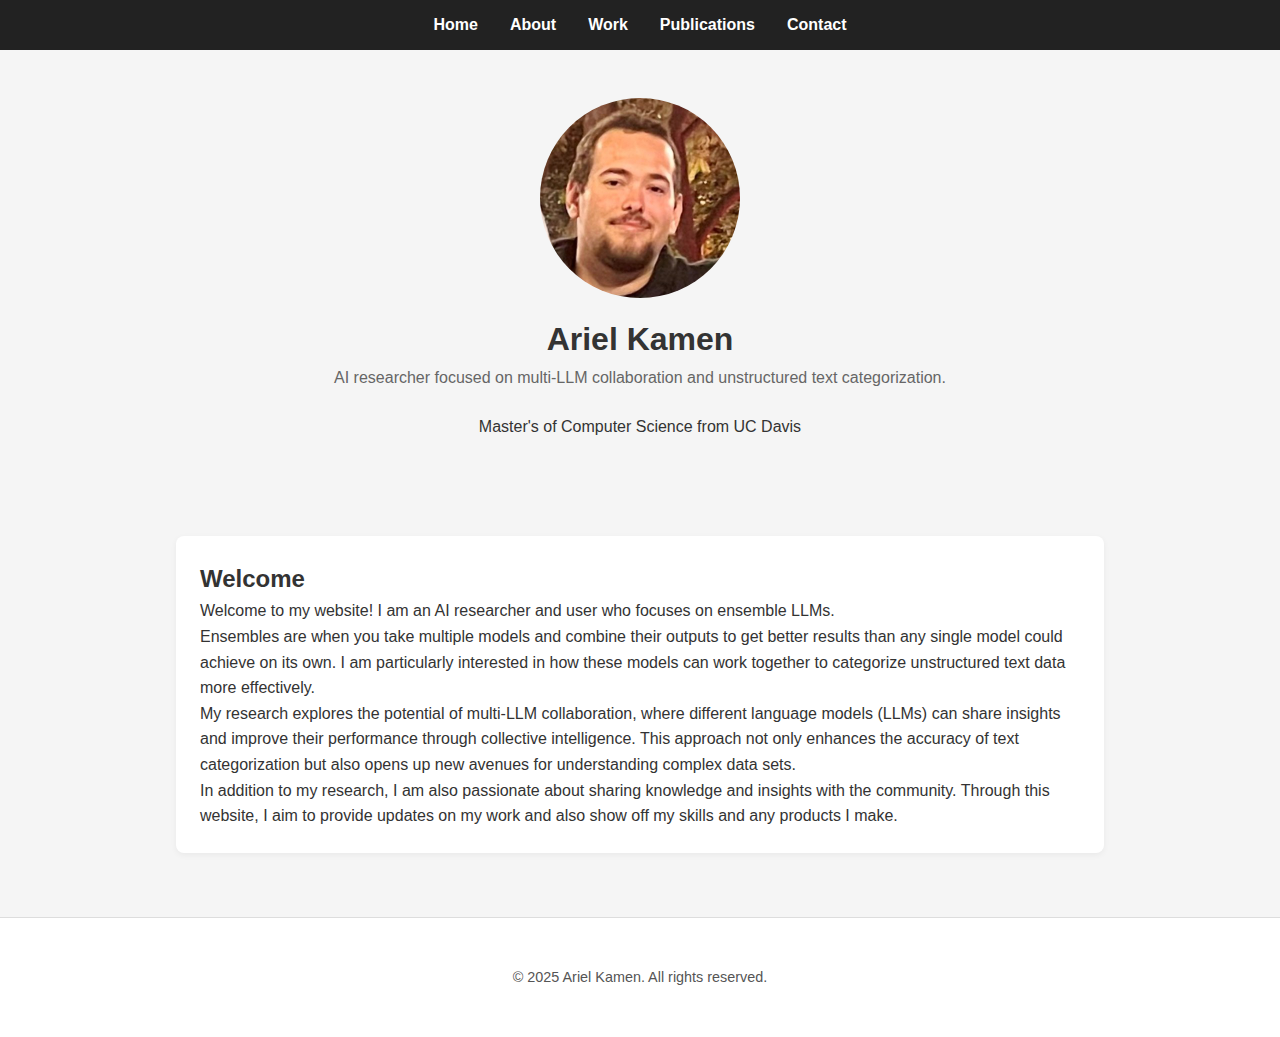
<file: docs/index.html>
<!DOCTYPE html>
<html lang="en">
    <head>
        <meta charset="UTF-8" />
        <meta name="viewport" content="width=device-width, initial-scale=1.0" />
        <title>Ariel Kamen</title>
        <link rel="stylesheet" href="style.css" />
    </head>
    <body>
        <nav>
            <ul>
                <li><a href="index.html">Home</a></li>
                <li><a href="about.html">About</a></li>
                <li><a href="work.html">Work</a></li>
                <li><a href="publications.html">Publications</a></li>
                <li><a href="contact.html">Contact</a></li>
            </ul>
        </nav>

        <header>
            <div class="container">
                <img src="pfp.jpeg" alt="Portrait of Ariel Kamen"
                    class="portrait" />
                <h1>Ariel Kamen</h1>
                <p class="tagline">AI researcher focused on multi-LLM
                    collaboration and unstructured text categorization. </p>
                <p>
                    Master's of Computer Science from UC Davis</p>
            </div>
        </header>

        <main class="container">
            <section>
                <h2>Welcome</h2>
                <p>Welcome to my website! I am an AI researcher and user who
                    focuses on ensemble LLMs. </p>
                <p>
                    Ensembles are when you take multiple models and combine
                    their outputs to get better results than any single model
                    could achieve on its own. I am particularly interested in
                    how these models can work together to categorize
                    unstructured text data more effectively.</p>
                <p>My research explores the potential of multi-LLM
                    collaboration, where different language models (LLMs) can
                    share insights and improve their performance through
                    collective intelligence. This approach not only enhances the
                    accuracy of text categorization but also opens up new
                    avenues for understanding complex data sets.</p>
                <p>In addition to my research, I am also passionate about
                    sharing knowledge and insights
                    with the community. Through this website, I aim to provide
                    updates on my work and also show off my skills and any
                    products I make.</p>

            </section>

        </main>

        <footer>
            <div class="container">
                <p>&copy; 2025 Ariel Kamen. All rights reserved.</p>
            </div>
        </footer>
    </body>
</html>
</file>
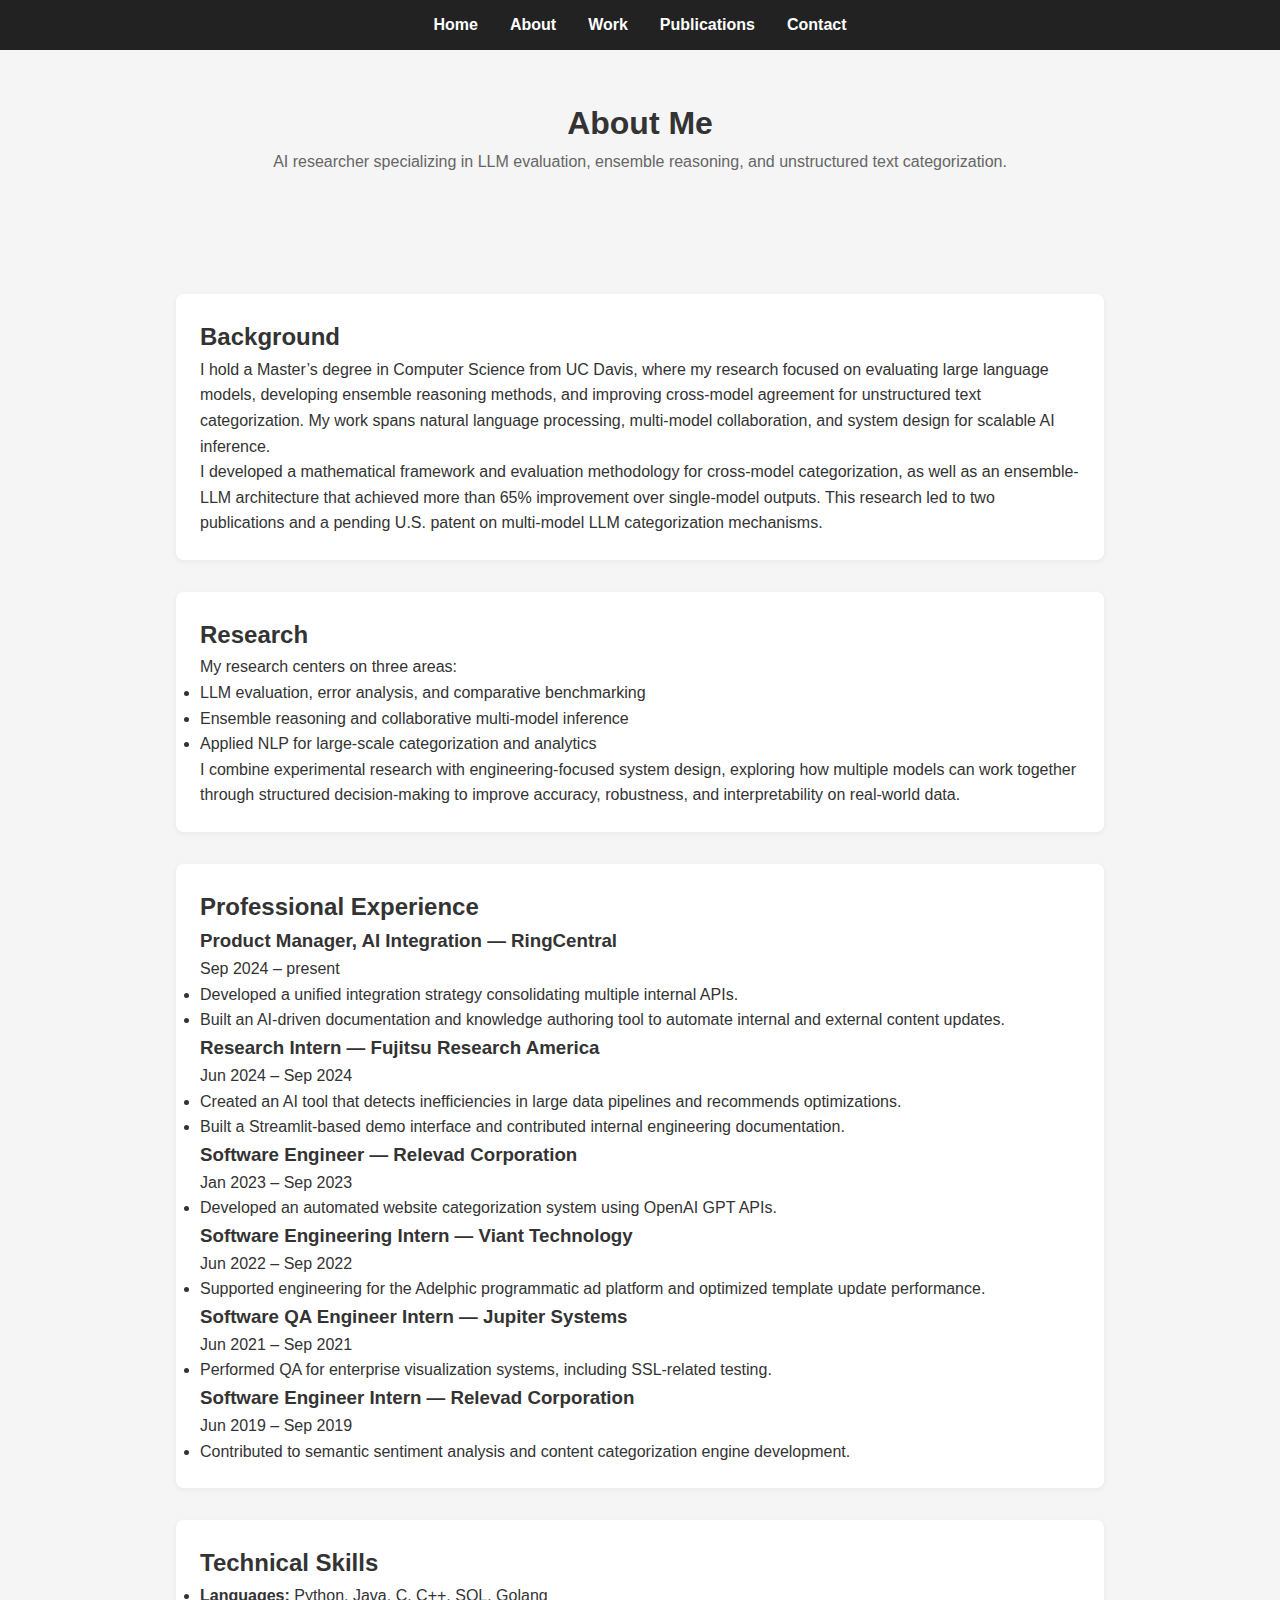
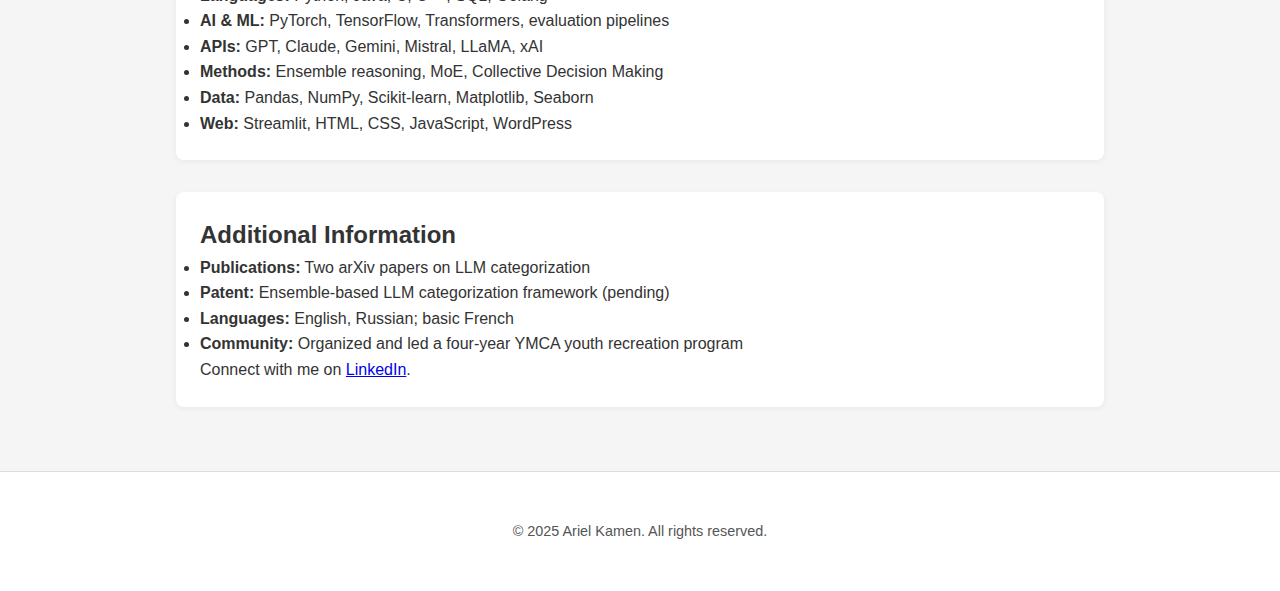
<file: docs/about.html>
<!DOCTYPE html>
<html lang="en">
    <head>
        <meta charset="UTF-8" />
        <meta name="viewport" content="width=device-width, initial-scale=1.0" />
        <title>About – Ariel Kamen</title>
        <link rel="stylesheet" href="style.css" />
    </head>
    <body>
        <nav>
            <ul>
                <li><a href="index.html">Home</a></li>
                <li><a href="about.html" class="active">About</a></li>
                <li><a href="work.html">Work</a></li>
                <li><a href="publications.html">Publications</a></li>
                <li><a href="contact.html">Contact</a></li>
            </ul>
        </nav>

        <header>
            <div class="container">
                <h1>About Me</h1>
                <p class="tagline">
                    AI researcher specializing in LLM evaluation, ensemble
                    reasoning,
                    and unstructured text categorization.
                </p>
            </div>
        </header>

        <main class="container">

            <section>
                <h2>Background</h2>
                <p>
                    I hold a Master’s degree in Computer Science from UC Davis,
                    where my
                    research focused on evaluating large language models,
                    developing
                    ensemble reasoning methods, and improving cross-model
                    agreement for
                    unstructured text categorization. My work spans natural
                    language
                    processing, multi-model collaboration, and system design for
                    scalable AI inference.
                </p>
                <p>
                    I developed a mathematical framework and evaluation
                    methodology for
                    cross-model categorization, as well as an ensemble-LLM
                    architecture
                    that achieved more than 65% improvement over single-model
                    outputs.
                    This research led to two publications and a pending U.S.
                    patent
                    on multi-model LLM categorization mechanisms.
                </p>
            </section>

            <section>
                <h2>Research</h2>
                <p>
                    My research centers on three areas:
                </p>
                <ul>
                    <li>LLM evaluation, error analysis, and comparative
                        benchmarking</li>
                    <li>Ensemble reasoning and collaborative multi-model
                        inference</li>
                    <li>Applied NLP for large-scale categorization and
                        analytics</li>
                </ul>
                <p>
                    I combine experimental research with engineering-focused
                    system
                    design, exploring how multiple models can work together
                    through
                    structured decision-making to improve accuracy, robustness,
                    and
                    interpretability on real-world data.
                </p>
            </section>

            <section>
                <h2>Professional Experience</h2>

                <h3>Product Manager, AI Integration — RingCentral</h3>
                <p class="subtext">Sep 2024 – present</p>
                <ul>
                    <li>Developed a unified integration strategy consolidating
                        multiple internal APIs.</li>
                    <li>Built an AI-driven documentation and knowledge authoring
                        tool to automate internal and external content
                        updates.</li>
                </ul>

                <h3>Research Intern — Fujitsu Research America</h3>
                <p class="subtext">Jun 2024 – Sep 2024</p>
                <ul>
                    <li>Created an AI tool that detects inefficiencies in large
                        data pipelines and recommends optimizations.</li>
                    <li>Built a Streamlit-based demo interface and contributed
                        internal engineering documentation.</li>
                </ul>

                <h3>Software Engineer — Relevad Corporation</h3>
                <p class="subtext">Jan 2023 – Sep 2023</p>
                <ul>
                    <li>Developed an automated website categorization system
                        using OpenAI GPT APIs.</li>
                </ul>

                <h3>Software Engineering Intern — Viant Technology</h3>
                <p class="subtext">Jun 2022 – Sep 2022</p>
                <ul>
                    <li>Supported engineering for the Adelphic programmatic ad
                        platform and optimized template update performance.</li>
                </ul>

                <h3>Software QA Engineer Intern — Jupiter Systems</h3>
                <p class="subtext">Jun 2021 – Sep 2021</p>
                <ul>
                    <li>Performed QA for enterprise visualization systems,
                        including SSL-related testing.</li>
                </ul>

                <h3>Software Engineer Intern — Relevad Corporation</h3>
                <p class="subtext">Jun 2019 – Sep 2019</p>
                <ul>
                    <li>Contributed to semantic sentiment analysis and content
                        categorization engine development.</li>
                </ul>
            </section>

            <section>
                <h2>Technical Skills</h2>
                <ul>
                    <li><strong>Languages:</strong> Python, Java, C, C++, SQL,
                        Golang</li>
                    <li><strong>AI & ML:</strong> PyTorch, TensorFlow,
                        Transformers, evaluation pipelines</li>
                    <li><strong>APIs:</strong> GPT, Claude, Gemini, Mistral,
                        LLaMA, xAI</li>
                    <li><strong>Methods:</strong> Ensemble reasoning, MoE,
                        Collective Decision Making</li>
                    <li><strong>Data:</strong> Pandas, NumPy, Scikit-learn,
                        Matplotlib, Seaborn</li>
                    <li><strong>Web:</strong> Streamlit, HTML, CSS, JavaScript,
                        WordPress</li>
                </ul>
            </section>

            <section>
                <h2>Additional Information</h2>
                <ul>
                    <li><strong>Publications:</strong> Two arXiv papers on LLM
                        categorization</li>
                    <li><strong>Patent:</strong> Ensemble-based LLM
                        categorization framework (pending)</li>
                    <li><strong>Languages:</strong> English, Russian; basic
                        French</li>
                    <li><strong>Community:</strong> Organized and led a
                        four-year YMCA youth recreation program</li>
                </ul>
                <p>
                    Connect with me on
                    <a href="https://www.linkedin.com/in/ariel-kamen"
                        target="_blank">LinkedIn</a>.
                </p>
            </section>

        </main>

        <footer>
            <div class="container">
                <p>&copy; 2025 Ariel Kamen. All rights reserved.</p>
            </div>
        </footer>
    </body>
</html>
</file>
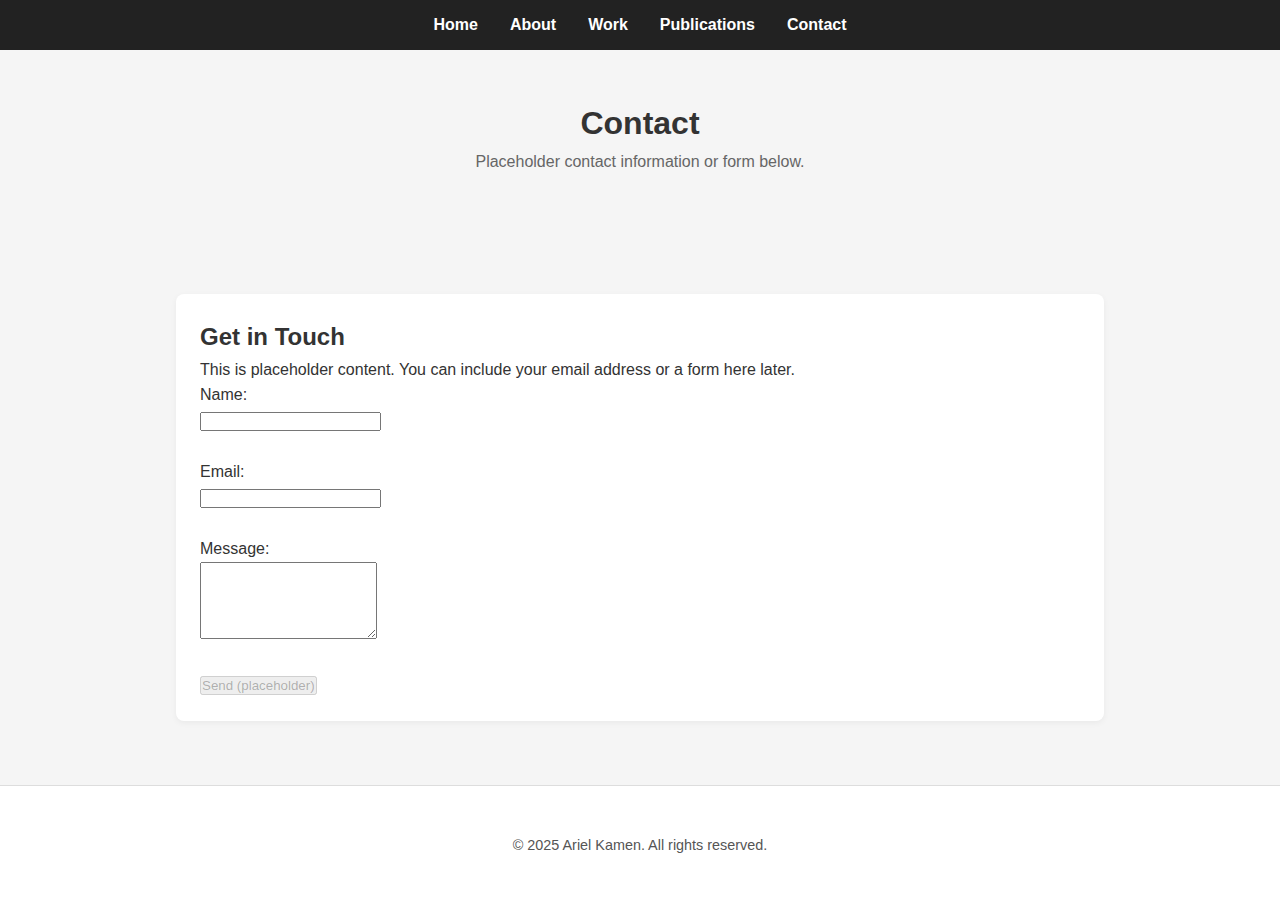
<file: docs/contact.html>
<!DOCTYPE html>
<html lang="en">
    <head>
        <meta charset="UTF-8" />
        <meta name="viewport" content="width=device-width, initial-scale=1.0" />
        <title>Contact – Ariel Kamen</title>
        <link rel="stylesheet" href="style.css" />
    </head>
    <body>
        <nav>
            <ul>
                <li><a href="index.html">Home</a></li>
                <li><a href="about.html">About</a></li>
                <li><a href="work.html">Work</a></li>
                <li><a href="publications.html">Publications</a></li>
                <li><a href="contact.html" class="active">Contact</a></li>
            </ul>
        </nav>

        <header>
            <div class="container">
                <h1>Contact</h1>
                <p class="tagline">Placeholder contact information or form
                    below.</p>
            </div>
        </header>

        <main class="container">
            <section>
                <h2>Get in Touch</h2>
                <p>This is placeholder content. You can include your email
                    address or a form here later.</p>
                <form action="#" method="post">
                    <label for="name">Name:</label><br />
                    <input type="text" id="name" name="name" /><br /><br />

                    <label for="email">Email:</label><br />
                    <input type="email" id="email" name="email" /><br /><br />

                    <label for="message">Message:</label><br />
                    <textarea id="message" name="message"
                        rows="5"></textarea><br /><br />

                    <button type="submit" disabled>Send (placeholder)</button>
                </form>
            </section>
        </main>

        <footer>
            <div class="container">
                <p>&copy; 2025 Ariel Kamen. All rights reserved.</p>
            </div>
        </footer>
    </body>
</html>
</file>
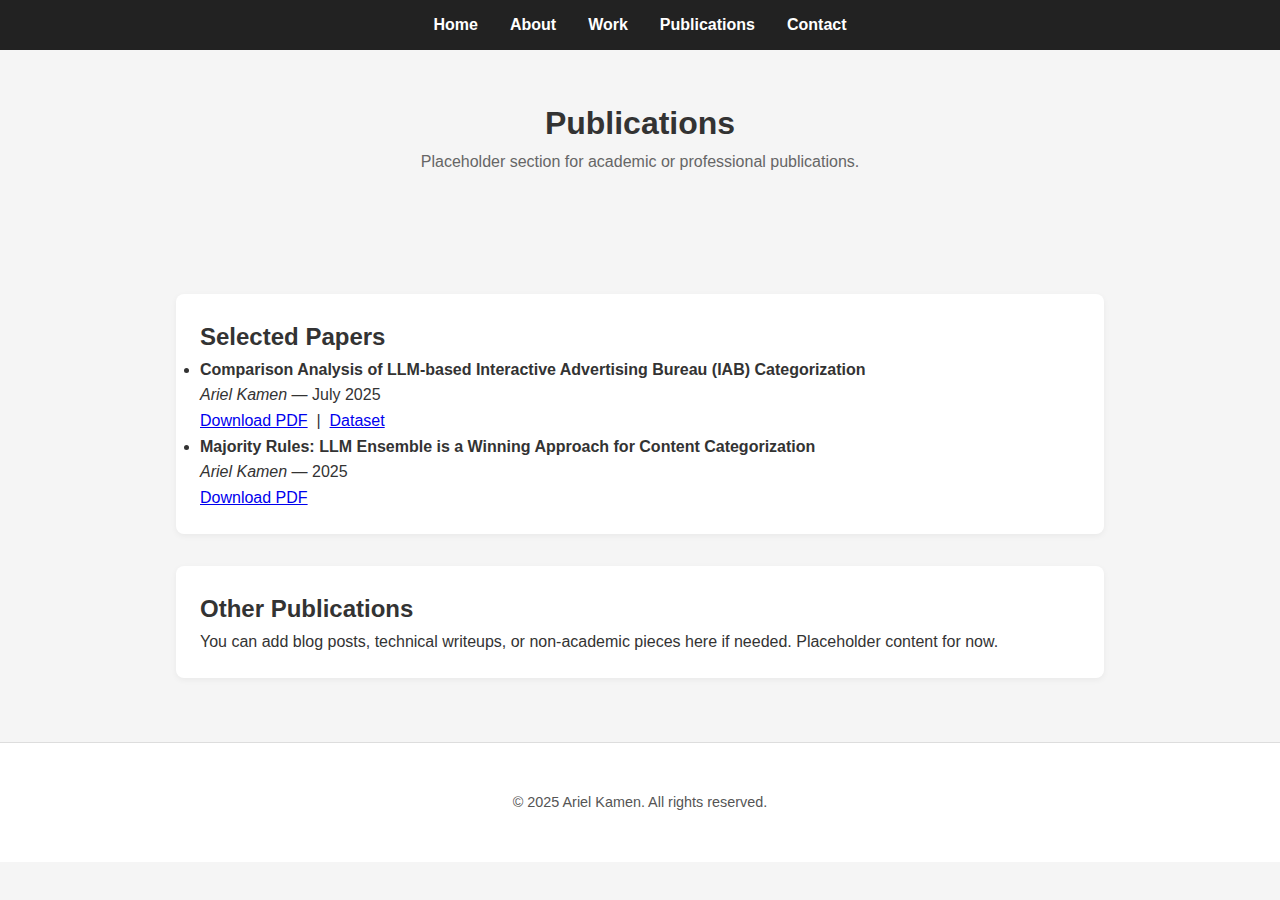
<file: docs/publications.html>
<!DOCTYPE html>
<html lang="en">
    <head>
        <meta charset="UTF-8" />
        <meta name="viewport" content="width=device-width, initial-scale=1.0" />
        <title>Publications – Ariel Kamen</title>
        <link rel="stylesheet" href="style.css" />
    </head>
    <body>
        <nav>
            <ul>
                <li><a href="index.html">Home</a></li>
                <li><a href="about.html">About</a></li>
                <li><a href="work.html">Work</a></li>
                <li><a href="publications.html"
                        class="active">Publications</a></li>
                <li><a href="contact.html">Contact</a></li>
            </ul>
        </nav>

        <header>
            <div class="container">
                <h1>Publications</h1>
                <p class="tagline">Placeholder section for academic or
                    professional publications.</p>
            </div>
        </header>

        <main class="container">
            <section>
                <h2>Selected Papers</h2>
                <ul>
                    <li>
                        <strong>Comparison Analysis of LLM-based Interactive
                            Advertising Bureau (IAB)
                            Categorization</strong><br />
                        <em>Ariel Kamen</em> — July 2025<br />
                        <a href="llm_iab_comparison.pdf"
                            target="_blank">Download PDF</a>
                        &nbsp;|&nbsp;
                        <a
                            href="https://huggingface.co/datasets/ajkamen/Ensemble_Categorization"
                            target="_blank">Dataset</a>
                    </li>

                    <li>
                        <strong>Majority Rules: LLM Ensemble is a Winning
                            Approach for Content Categorization</strong><br />
                        <em>Ariel Kamen</em> — 2025<br />
                        <a href="majority_rules.pdf" target="_blank">Download
                            PDF</a>
                    </li>
                </ul>
            </section>

            <section>
                <h2>Other Publications</h2>
                <p>You can add blog posts, technical writeups, or non-academic
                    pieces here if needed. Placeholder content for now.</p>
            </section>
        </main>

        <footer>
            <div class="container">
                <p>&copy; 2025 Ariel Kamen. All rights reserved.</p>
            </div>
        </footer>
    </body>
</html>
</file>
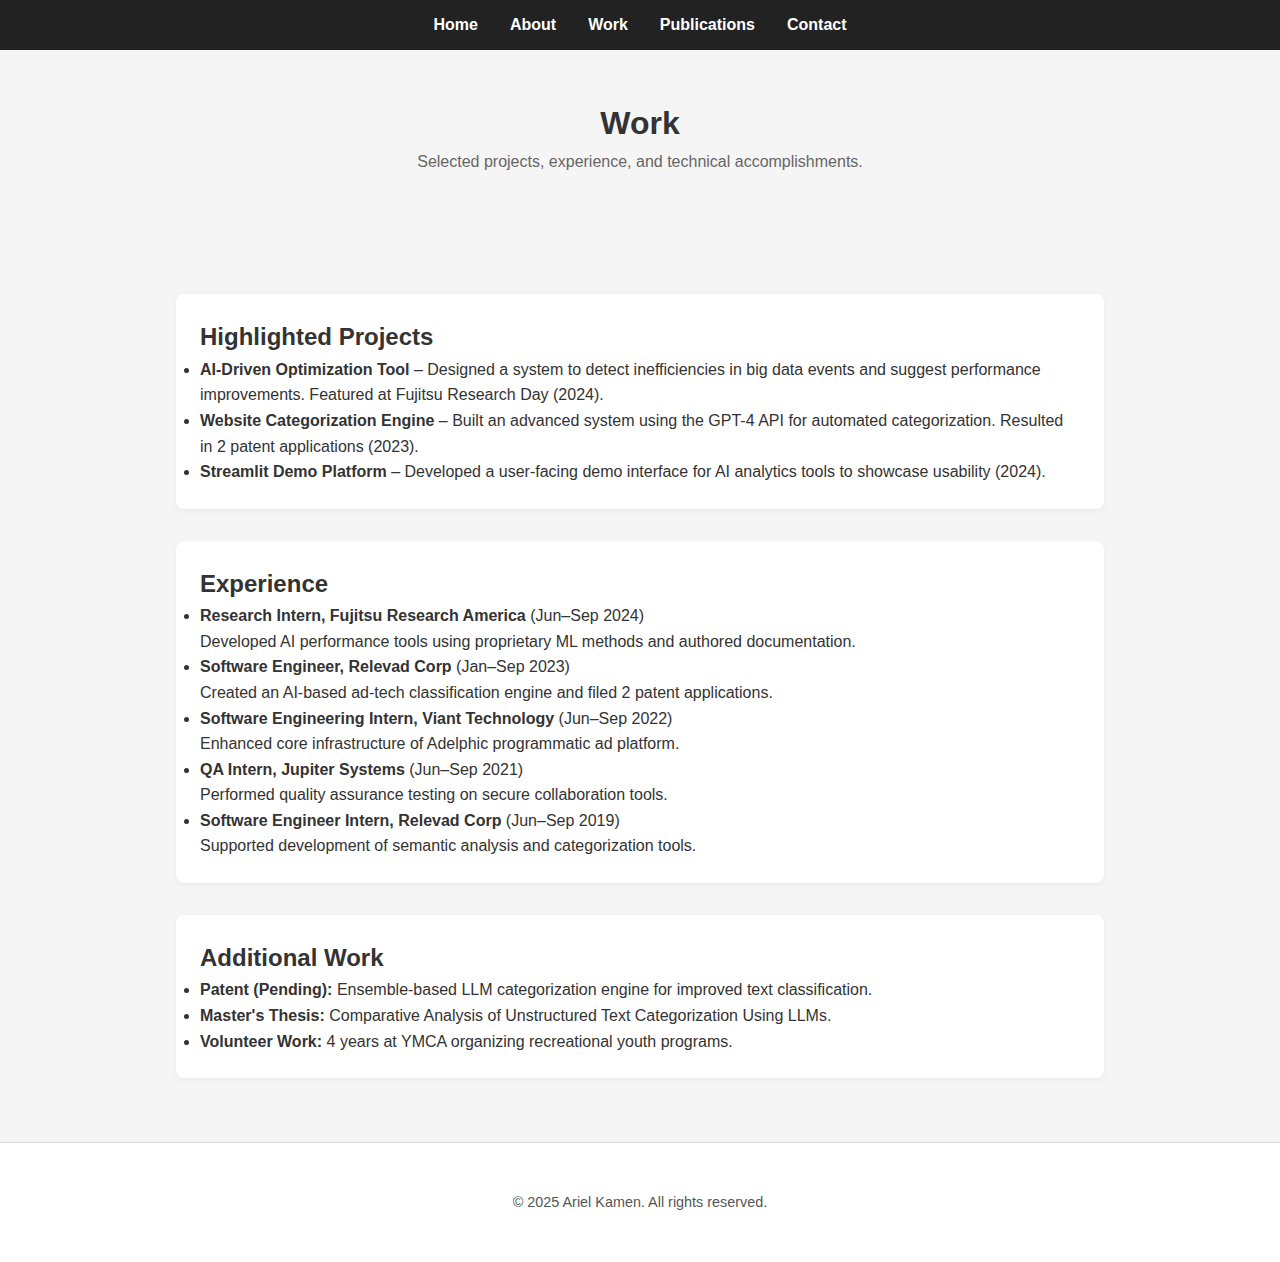
<file: docs/work.html>
<!DOCTYPE html>
<html lang="en">
    <head>
        <meta charset="UTF-8" />
        <meta name="viewport" content="width=device-width, initial-scale=1.0" />
        <title>Work – Ariel Kamen</title>
        <link rel="stylesheet" href="style.css" />
    </head>
    <body>
        <nav>
            <ul>
                <li><a href="index.html">Home</a></li>
                <li><a href="about.html">About</a></li>
                <li><a href="work.html" class="active">Work</a></li>
                <li><a href="publications.html">Publications</a></li>
                <li><a href="contact.html">Contact</a></li>
            </ul>
        </nav>

        <header>
            <div class="container">
                <h1>Work</h1>
                <p class="tagline">Selected projects, experience, and technical
                    accomplishments.</p>
            </div>
        </header>

        <main class="container">
            <section>
                <h2>Highlighted Projects</h2>
                <ul>
                    <li>
                        <strong>AI-Driven Optimization Tool</strong> – Designed
                        a system to detect inefficiencies in big data events and
                        suggest performance improvements. Featured at Fujitsu
                        Research Day (2024).
                    </li>
                    <li>
                        <strong>Website Categorization Engine</strong> – Built
                        an advanced system using the GPT-4 API for automated
                        categorization. Resulted in 2 patent applications
                        (2023).
                    </li>
                    <li>
                        <strong>Streamlit Demo Platform</strong> – Developed a
                        user-facing demo interface for AI analytics tools to
                        showcase usability (2024).
                    </li>
                </ul>
            </section>

            <section>
                <h2>Experience</h2>
                <ul>
                    <li>
                        <strong>Research Intern, Fujitsu Research
                            America</strong> (Jun–Sep 2024)<br>
                        Developed AI performance tools using proprietary ML
                        methods and authored documentation.
                    </li>
                    <li>
                        <strong>Software Engineer, Relevad Corp</strong>
                        (Jan–Sep 2023)<br>
                        Created an AI-based ad-tech classification engine and
                        filed 2 patent applications.
                    </li>
                    <li>
                        <strong>Software Engineering Intern, Viant
                            Technology</strong> (Jun–Sep 2022)<br>
                        Enhanced core infrastructure of Adelphic programmatic ad
                        platform.
                    </li>
                    <li>
                        <strong>QA Intern, Jupiter Systems</strong> (Jun–Sep
                        2021)<br>
                        Performed quality assurance testing on secure
                        collaboration tools.
                    </li>
                    <li>
                        <strong>Software Engineer Intern, Relevad Corp</strong>
                        (Jun–Sep 2019)<br>
                        Supported development of semantic analysis and
                        categorization tools.
                    </li>
                </ul>
            </section>

            <section>
                <h2>Additional Work</h2>
                <ul>
                    <li><strong>Patent (Pending):</strong> Ensemble-based LLM
                        categorization engine for improved text
                        classification.</li>
                    <li><strong>Master's Thesis:</strong> Comparative Analysis
                        of Unstructured Text Categorization Using LLMs.</li>
                    <li><strong>Volunteer Work:</strong> 4 years at YMCA
                        organizing recreational youth programs.</li>
                </ul>
            </section>
        </main>

        <footer>
            <div class="container">
                <p>&copy; 2025 Ariel Kamen. All rights reserved.</p>
            </div>
        </footer>
    </body>
</html>
</file>
<file: docs/style.css>
/* Reset */
* {
  margin: 0;
  padding: 0;
  box-sizing: border-box;
}

/* Base Styles */
body {
  font-family: 'Segoe UI', Tahoma, Geneva, Verdana, sans-serif;
  background-color: #f5f5f5;
  color: #333;
  line-height: 1.6;
}

.container {
  width: 90%;
  max-width: 960px;
  margin: 0 auto;
  text-align: center;
  padding: 2rem 1rem;
}

/* Top Nav Bar */
nav {
  background-color: #222;
  padding: 0.75rem 0;
}

nav ul {
  list-style: none;
  display: flex;
  justify-content: center;
  gap: 2rem;
}

nav a {
  color: white;
  text-decoration: none;
  font-weight: 600;
  font-size: 1rem;
  transition: color 0.2s ease;
}

nav a:hover {
  color: #00bfff;
}

/* Header */
header .portrait {
  display: block;
  margin: 1rem auto;
  max-width: 200px;
  height: auto;
  border-radius: 50%;
}

header h1 {
  margin-top: 1rem;
  font-size: 2rem;
}

header .tagline {
  color: #666;
  font-size: 1rem;
  margin-bottom: 1.5rem;
}

/* Main Content */
main section {
  background-color: #ffffff;
  margin: 2rem auto;
  padding: 1.5rem;
  border-radius: 8px;
  box-shadow: 0 2px 6px rgba(0, 0, 0, 0.05);
  text-align: left;
}

/* Footer */
footer {
  background-color: #fff;
  border-top: 1px solid #ddd;
  text-align: center;
  padding: 1rem 0;
  font-size: 0.9rem;
  color: #555;
}
</file>
